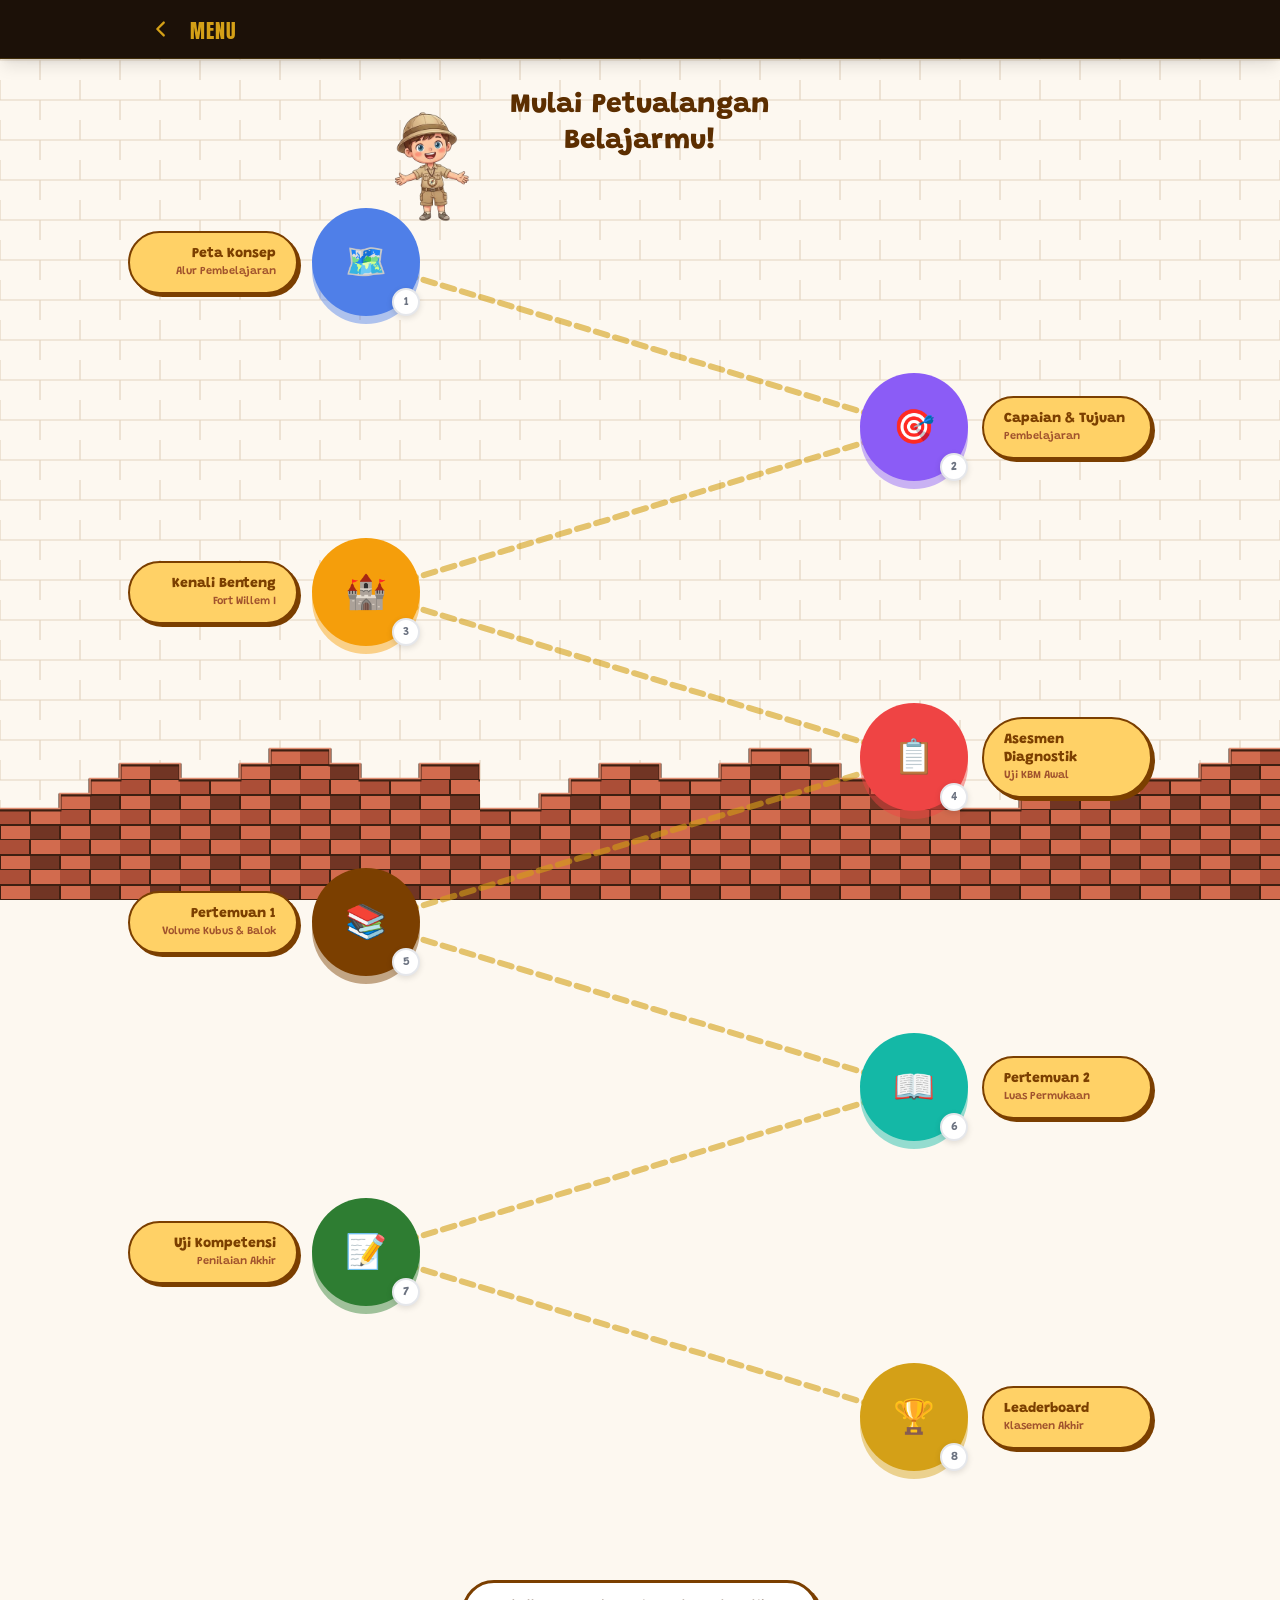
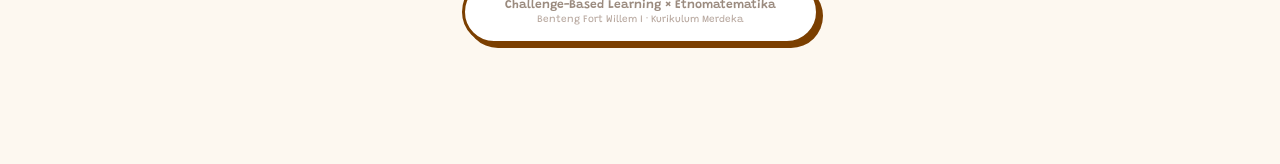
<file: menu.html>
<!DOCTYPE html>
<html lang="id">
<head>
    <meta charset="UTF-8">
    <meta name="viewport" content="width=device-width, initial-scale=1.0">
    <title>Menu Pembelajaran — FORTIFY</title>
    <link rel="preconnect" href="https://fonts.googleapis.com">
    <link rel="preconnect" href="https://fonts.gstatic.com" crossorigin>
    <style>
        @import url('https://fonts.googleapis.com/css2?family=Anton&family=Grandstander:ital,wght@0,100..900;1,100..900&display=swap');
    </style>
    <link rel="stylesheet" href="assets/css/style.css">
    <style>


        :root {
            --node-size: 78px;
            --node-r: 39px;
            --label-w: 110px;
            --label-gap: 10px;
            --row-h: 130px;
            --wrap-max: 360px;
        }
        @media (min-width: 640px) {
            :root {
                --node-size: 108px;
                --node-r: 54px;
                --label-w: 170px;
                --label-gap: 14px;
                --row-h: 165px;
                --wrap-max: 1024px;
            }
        }

        .site-header {
            background: #1C1108; color: white;
            position: sticky; top: 0; z-index: 50;
            box-shadow: 0 10px 15px -3px rgba(0, 0, 0, 0.1), 0 4px 6px -2px rgba(0, 0, 0, 0.05);
            border-bottom: 1px solid rgba(212, 160, 23, 0.2);
        }
        .site-header .inner {
            max-width: 1024px; margin: 0 auto;
            padding: 12px 16px;
            display: flex; align-items: center; justify-content: space-between;
        }
        .logo-box {
            width: 34px; height: 34px; border-radius: 9px;
            background: linear-gradient(135deg,#D4A017,#F5D060);
            display: flex; align-items: center; justify-content: center;
            flex-shrink: 0;
        }
        /* Removed media query for site-header to match other pages */

        .intro-section { text-align: center; padding: 32px 16px 8px; }
        @media (min-width: 640px) {
            .intro-section { padding: 52px 24px 12px; }
            .intro-badge { font-size: 14px !important; padding: 10px 22px !important; }
            .intro-sub   { font-size: 15px !important; margin-top: 8px !important; }
        }

        .level-section { padding: 8px 16px 80px; }
        @media (min-width: 640px) { .level-section { padding: 12px 32px 120px; } }

        .zigzag-wrapper {
            position: relative; width: 100%;
            max-width: var(--wrap-max); margin: 0 auto;
        }
        .zigzag-svg {
            position: absolute; inset: 0; width: 100%;
            pointer-events: none; z-index: 1; overflow: visible;
        }
        .zz-row {
            display: flex; align-items: center;
            height: var(--row-h); position: relative; z-index: 2;
        }
        .zz-spacer { flex: 1; min-width: 0; }

        .node-btn {
            width: var(--node-size); height: var(--node-size);
            flex-shrink: 0; border-radius: 50%;
            display: flex; align-items: center; justify-content: center;
            font-size: clamp(1.5rem, 4vw, 2.1rem);
            text-decoration: none;
            position: relative; z-index: 10;
            transition: transform .2s cubic-bezier(.34,1.56,.64,1), box-shadow .2s;
        }
        .node-btn:hover  { transform: translateY(-5px) scale(1.07); }
        .node-btn:active { transform: translateY(2px) scale(0.96); }

        .node-number {
            position: absolute; bottom: 0; right: 0;
            width: clamp(20px, 4vw, 28px); height: clamp(20px, 4vw, 28px);
            background: white; border: 2px solid #e5e7eb; border-radius: 50%;
            display: flex; align-items: center; justify-content: center;
            font-size: clamp(9px, 2vw, 12px); font-weight: 700; color: #6b7280;
            box-shadow: 0 2px 6px rgba(0,0,0,.12);
        }
        .node-label {
            width: var(--label-w); flex-shrink: 0;
            background: #FFD166; border-radius: 9999px;
            padding: clamp(8px,1.5vw,12px) clamp(16px,3vw,20px);
            box-shadow: 3px 3px 0px #7B3F00;
            border: 2px solid #7B3F00;
            word-break: break-word; hyphens: auto;
            transition: transform 0.2s, box-shadow 0.2s;
        }
        .label-left  { text-align: right; margin-right: var(--label-gap); }
        .label-right { text-align: left;  margin-left:  var(--label-gap); }
        .label-name {
            font-weight: 800; font-size: clamp(11px,2.5vw,14px);
            line-height: 1.3; color: #7B3F00; margin: 0;
            font-family: 'Grandstander', sans-serif;
        }
        .label-sub {
            font-size: clamp(9px,2vw,11px); line-height: 1.3;
            color: #A0522D; margin: 2px 0 0; font-weight: 600;
        }
        a.node-label {
            text-decoration: none;
            cursor: pointer;
        }
        a.node-label:active {
            transform: translate(3px, 3px);
            box-shadow: 0px 0px 0px #7B3F00;
        }
        a.node-label:hover .label-name {
            color: #5C2E00;
        }

        .footer-card { margin-top: clamp(40px,8vw,80px); text-align: center; }
        .footer-card .inner {
            display: inline-block; background: white; border-radius: 9999px;
            padding: clamp(12px,3vw,16px) clamp(24px,5vw,40px);
            box-shadow: 4px 4px 0px #7B3F00;
            border: 3px solid #7B3F00;
        }

        /* Mascot Responsive Styles */
        .mascot-walker {
            position: absolute; 
            z-index: 40; /* Berada di bawah header hitam (z-index: 50) tapi di atas garis peta */
            transition: transform 0.6s linear; /* Waktu transisi tiap langkah */
            pointer-events: none; 
            display: flex; 
            justify-content: center;
            align-items: flex-end; /* Agar kaki maskot menjejak di tengah node */
            top: 0px; 
            left: 0px; 
            width: 110px;
            height: 110px; /* Ukuran HP */
            margin-left: -55px; /* Setengah dari width */
            margin-top: -85px;  /* Angkat sedikit agar kaki pas di node */
        }
        .mascot-walker img {
            height: 100%; 
            width: auto; 
            object-fit: contain;
        }
        @media (min-width: 640px) {
            .mascot-walker {
                width: 180px;
                height: 180px; /* Ukuran PC/Tablet */
                margin-left: -90px;
                margin-top: -140px;
            }
        }
    </style>
</head>
<body>

<!-- HEADER -->
<header class="site-header">
    <div class="inner">
        <div style="display:flex; align-items:center; gap:12px;">
            <a href="index.html" style="display:flex; align-items:center; justify-content:center; width:34px; height:34px; color:#D4A017; text-decoration:none; transition: opacity 0.2s;" onmouseover="this.style.opacity=0.7" onmouseout="this.style.opacity=1">
                <svg style="width:22px;height:22px;" fill="none" stroke="currentColor" viewBox="0 0 24 24">
                    <path stroke-linecap="round" stroke-linejoin="round" stroke-width="2.5" d="M15 19l-7-7 7-7"/>
                </svg>
            </a>
            <div>
                <p class="brand-name" style="font-family: 'Anton', sans-serif; font-size:20px; font-weight:normal; letter-spacing: 1px; color:#D4A017; margin:0; line-height:1.2; padding-top: 3px;">
                    MENU
                </p>
            </div>
        </div>
        
    </div>
</header>

<!-- INTRO -->
<div class="intro-section" style="text-align: center; padding-top: 28px; padding-bottom: 8px;">
    <h1 style="font-size: 28px; font-weight: 800; color: #5C2E00; margin: 0; line-height: 1.3; font-family: 'Grandstander', sans-serif;">
        Mulai Petualangan
    </h1>
    <p style="font-size: 28px; font-weight: 800; color: #5C2E00; margin: 0; line-height: 1.3; font-family: 'Grandstander', sans-serif;">
        Belajarmu!
    </p>
</div>

<!-- LEVEL PATH / ZIGZAG -->
<div class="level-section">
    <div class="zigzag-wrapper" id="zzWrapper">
        <svg class="zigzag-svg" id="zzSvg" style="height:0" aria-hidden="true"></svg>

        <!-- Level 1: Peta Konsep (LEFT) -->
        <div class="zz-row">
            <a href="peta-konsep.html" class="node-label label-left">
                <p class="label-name">Peta Konsep</p>
                <p class="label-sub">Alur Pembelajaran</p>
            </a>
            <a href="peta-konsep.html" class="node-btn zz-node"
               style="background:#4F7FE8;box-shadow:0 8px 0 rgba(79,127,232,.45);">
                <span>🗺️</span>
                <span class="node-number">1</span>
            </a>
            <div class="zz-spacer"></div>
        </div>

        <!-- Level 2: Capaian & Tujuan (RIGHT) -->
        <div class="zz-row">
            <div class="zz-spacer"></div>
            <a href="capaian-pembelajaran.html" class="node-btn zz-node"
               style="background:#8B5CF6;box-shadow:0 8px 0 rgba(139,92,246,.45);">
                <span>🎯</span>
                <span class="node-number">2</span>
            </a>
            <a href="capaian-pembelajaran.html" class="node-label label-right">
                <p class="label-name">Capaian &amp; Tujuan</p>
                <p class="label-sub">Pembelajaran</p>
            </a>
        </div>

        <!-- Level 3: Kenali Benteng (LEFT) -->
        <div class="zz-row">
            <a href="kenali-benteng.html" class="node-label label-left">
                <p class="label-name">Kenali Benteng</p>
                <p class="label-sub">Fort Willem I</p>
            </a>
            <a href="kenali-benteng.html" class="node-btn zz-node"
               style="background:#F59E0B;box-shadow:0 8px 0 rgba(245,158,11,.45);">
                <span>🏰</span>
                <span class="node-number">3</span>
            </a>
            <div class="zz-spacer"></div>
        </div>

        <!-- Level 4: Asesmen Diagnostik (RIGHT) -->
        <div class="zz-row">
            <div class="zz-spacer"></div>
            <a href="asesmen-diagnostik.html" class="node-btn zz-node"
               style="background:#EF4444;box-shadow:0 8px 0 rgba(239,68,68,.45);">
                <span>📋</span>
                <span class="node-number">4</span>
            </a>
            <a href="asesmen-diagnostik.html" class="node-label label-right">
                <p class="label-name">Asesmen Diagnostik</p>
                <p class="label-sub">Uji KBM Awal</p>
            </a>
        </div>

        <!-- Level 5: Pertemuan 1 (LEFT) -->
        <div class="zz-row">
            <a href="pertemuan-1.html" class="node-label label-left">
                <p class="label-name">Pertemuan 1</p>
                <p class="label-sub">Volume Kubus &amp; Balok</p>
            </a>
            <a href="pertemuan-1.html" class="node-btn zz-node"
               style="background:#7B3F00;box-shadow:0 8px 0 rgba(123,63,0,.45);">
                <span>📚</span>
                <span class="node-number">5</span>
            </a>
            <div class="zz-spacer"></div>
        </div>

        <!-- Level 6: Pertemuan 2 (RIGHT) -->
        <div class="zz-row">
            <div class="zz-spacer"></div>
            <a href="pertemuan-2.html" class="node-btn zz-node"
               style="background:#14B8A6;box-shadow:0 8px 0 rgba(20,184,166,.45);">
                <span>📖</span>
                <span class="node-number">6</span>
            </a>
            <a href="pertemuan-2.html" class="node-label label-right">
                <p class="label-name">Pertemuan 2</p>
                <p class="label-sub">Luas Permukaan</p>
            </a>
        </div>

        <!-- Level 7: Uji Kompetensi (LEFT) -->
        <div class="zz-row">
            <a href="asesmen-sumatif.html" class="node-label label-left">
                <p class="label-name">Uji Kompetensi</p>
                <p class="label-sub">Penilaian Akhir</p>
            </a>
            <a href="asesmen-sumatif.html" class="node-btn zz-node"
               style="background:#2E7D32;box-shadow:0 8px 0 rgba(46,125,50,.45);">
                <span>📝</span>
                <span class="node-number">7</span>
            </a>
            <div class="zz-spacer"></div>
        </div>

        <!-- Level 8: Live Leaderboard (RIGHT) -->
        <div class="zz-row">
            <div class="zz-spacer"></div>
            <a href="leaderboard.html" class="node-btn zz-node"
               style="background:#D4A017;box-shadow:0 8px 0 rgba(212,160,23,.45);">
                <span>🏆</span>
                <span class="node-number">8</span>
            </a>
            <a href="leaderboard.html" class="node-label label-right">
                <p class="label-name">Leaderboard</p>
                <p class="label-sub">Klasemen Akhir</p>
            </a>
        </div>

        <!-- Animated Mascot (Kembali ke dalam Peta agar ikut tergulung header) -->
        <div id="mascot-walker" class="mascot-walker">
            <img id="mascot-img" src="assets/images/Maskot_diam.png">
        </div>

    </div>

    <!-- FOOTER -->
    <div class="footer-card">
        <div class="inner">
            <p class="f-title" style="font-size:12px;font-weight:600;color:#9B8B7F;margin:0">
            Challenge-Based Learning × Etnomatematika
            </p>
            <p class="f-sub" style="font-size:10px;color:#b8a89f;margin:4px 0 0">
                Benteng Fort Willem I · Kurikulum Merdeka
            </p>
        </div>
    </div>
</div>

<script>
    document.addEventListener("DOMContentLoaded", () => {
        const mascot = document.getElementById("mascot-walker");
        const mascotImg = document.getElementById("mascot-img");
        
        // --- Sistem Animasi Custom JSON ---
        let walkFrames = [];
        let walkInterval = null;
        let isWalking = false;

        // Ambil data frame dari Maskot.json
        fetch('assets/images/Maskot.json')
            .then(res => res.json())
            .then(data => {
                // Ekstrak semua gambar base64 dari layer pertama
                if(data.layers && data.layers[0] && data.layers[0].sprites) {
                    walkFrames = data.layers[0].sprites.map(sprite => sprite.base64);
                }
            })
            .catch(err => console.error("Gagal memuat Maskot.json:", err));

        function startWalk() {
            if(walkFrames.length === 0 || isWalking) return;
            isWalking = true;
            let currentFrame = 0;
            // Ganti frame setiap 80ms (sekitar 12 FPS). Ubah angka 80 jika terlalu cepat/lambat.
            walkInterval = setInterval(() => {
                mascotImg.src = walkFrames[currentFrame];
                currentFrame = (currentFrame + 1) % walkFrames.length;
            }, 80); 
        }

        function stopWalk() {
            isWalking = false;
            clearInterval(walkInterval);
            mascotImg.src = "assets/images/Maskot_diam.png"; // Kembali diam
        }
        
        // --- Logika Pathfinding & State ---
        const zzNodes = Array.from(document.querySelectorAll('.zz-node'));
        const clickables = document.querySelectorAll('.node-btn, .node-label');
        const wrapper = document.getElementById('zzWrapper');

        // Fungsi untuk mendapatkan koordinat target (tengah node + offset agar di samping)
        function getTargetCoords(nodeElement) {
            const wrapRect = wrapper.getBoundingClientRect();
            const rect = nodeElement.getBoundingClientRect();
            
            let targetX = (rect.left - wrapRect.left) + (rect.width / 2);
            let targetY = (rect.top - wrapRect.top) + (rect.height / 2);

            // Cek apakah di baris ini label ada di kiri atau kanan
            const parentRow = nodeElement.closest('.zz-row');
            if (parentRow) {
                if (parentRow.querySelector('.label-left')) {
                    // Label di kiri node, jadi maskot berdiri di KANAN node
                    targetX += 65; 
                } else if (parentRow.querySelector('.label-right')) {
                    // Label di kanan node, jadi maskot berdiri di KIRI node
                    targetX -= 65;
                }
            }

            return { x: targetX, y: targetY };
        }

        let currentPosIndex = -1; // -1 = start di pojok kanan atas
        // Posisi default di dalam wrapper (kanan atas)
        let currentCoords = { x: 300, y: 20 }; 

        // Muat posisi terakhir dari sessionStorage
        const savedPos = sessionStorage.getItem('mascotNodePos');
        if (savedPos !== null && parseInt(savedPos) >= 0 && parseInt(savedPos) < zzNodes.length) {
            currentPosIndex = parseInt(savedPos);
            // Snap langsung tanpa animasi
            mascot.style.transition = 'none';
            currentCoords = getTargetCoords(zzNodes[currentPosIndex]);
            mascot.style.transform = `translate(${currentCoords.x}px, ${currentCoords.y}px)`;
            
            // Kembalikan transisi setelah snap
            setTimeout(() => { mascot.style.transition = 'transform 0.6s linear'; }, 50);
        } else {
            // Jika belum ada posisi, taruh di kanan atas
            mascot.style.transition = 'none';
            mascot.style.transform = `translate(${currentCoords.x}px, ${currentCoords.y}px)`;
            setTimeout(() => { mascot.style.transition = 'transform 0.6s linear'; }, 50);
        }

        // Fungsi berjalan perlahan ke satu titik
        function walkToCoords(targetCoords) {
            return new Promise(resolve => {
                // Tentukan arah hadap
                if (targetCoords.x < currentCoords.x) {
                    mascotImg.style.transform = `scaleX(-1)`; // Hadap Kiri
                } else {
                    mascotImg.style.transform = `scaleX(1)`; // Hadap Kanan
                }
                
                mascot.style.transform = `translate(${targetCoords.x}px, ${targetCoords.y}px)`;
                currentCoords = targetCoords;
                
                // Tunggu transisi CSS selesai (0.6s)
                setTimeout(() => resolve(), 600);
            });
        }

        // Event listener klik untuk tiap tombol
        clickables.forEach(node => {
            node.addEventListener('click', async function(e) {
                e.preventDefault();
                const targetUrl = this.getAttribute('href');
                if(!targetUrl || targetUrl === "#") return;

                // Cari tahu index dari node yang diklik (1-8 => index 0-7)
                // Kita bisa mencari relasi antara href node ini dengan zz-nodes
                const targetZzNodeIndex = zzNodes.findIndex(z => z.getAttribute('href') === targetUrl);
                
                if(targetZzNodeIndex === -1) {
                    window.location.href = targetUrl;
                    return;
                }

                // Mulai mainkan animasi frame jalan
                startWalk();

                // Pathfinding berurutan
                // Jika dari luar peta (-1), langsung jalan ke titik tersebut (atau bisa ke titik 0 dulu)
                if (currentPosIndex === -1) {
                    await walkToCoords(getTargetCoords(zzNodes[targetZzNodeIndex]));
                } else {
                    // Berjalan melewati titik-titik perantara
                    const step = currentPosIndex < targetZzNodeIndex ? 1 : -1;
                    for (let i = currentPosIndex + step; i !== targetZzNodeIndex + step; i += step) {
                        await walkToCoords(getTargetCoords(zzNodes[i]));
                    }
                }

                stopWalk();
                currentPosIndex = targetZzNodeIndex;
                
                // Simpan posisi ke sessionStorage agar saat "Back", dia tetap disitu
                sessionStorage.setItem('mascotNodePos', currentPosIndex);

                // Delay sedikit lalu pindah halaman
                setTimeout(() => {
                    window.location.href = targetUrl;
                }, 300);
            });
        });
    });
</script>
<script src="assets/js/app.js"></script>
</body>
</html>
</file>
<file: assets/css/style.css>
/* ===================================================
   LIDM — Etnomatematika Fort Willem I
   Main Stylesheet
   =================================================== */

/* ===== Google Fonts (loaded via HTML <link>) ===== */

/* ===== CSS Variables (Theme) ===== */
:root {
    --font-sans: 'Grandstander', ui-sans-serif, system-ui, sans-serif;
    --font-heading: 'Grandstander', 'Anton', ui-sans-serif, system-ui, sans-serif;
    --font-anton: 'Anton', sans-serif;
    --font-oleo: 'Oleo Script', cursive;

    /* Heritage Brown Colors */
    --color-primary: #7B3F00;
    --color-primary-light: #A0522D;
    --color-primary-dark: #5C2E00;

    /* Gold Accent */
    --color-gold: #D4A017;
    --color-gold-light: #F5D060;
    --color-gold-dark: #B8860B;

    /* Cream/Warm Backgrounds */
    --color-cream: #FDF8F0;
    --color-cream-dark: #F5EDE0;

    /* Sidebar */
    --color-sidebar: #1C1108;
    --color-sidebar-hover: #2E1D0F;

    /* Accent Green */
    --color-accent: #2E7D32;
    --color-accent-light: #4CAF50;

    /* Text */
    --color-text-main: #1A1A1A;
    --color-text-light: #6B5B4F;
    --color-text-muted: #9B8B7F;
}

/* ===== Global Styles ===== */
*, *::before, *::after {
    box-sizing: border-box;
    margin: 0;
    padding: 0;
}

html {
    scroll-behavior: smooth;
}

body {
    font-family: var(--font-sans);
    color: var(--color-text-main);
    background-color: var(--color-cream);
    background-image: 
        url("data:image/svg+xml,%3Csvg width='480' height='180' viewBox='0 0 480 180' xmlns='http://www.w3.org/2000/svg'%3E%3Cdefs%3E%3Cpattern id='brick' width='60' height='30' patternUnits='userSpaceOnUse'%3E%3Crect width='60' height='30' fill='%23D26B4E'/%3E%3Crect x='0' y='0' width='30' height='15' fill='%23AB4E37'/%3E%3Crect x='30' y='15' width='30' height='15' fill='%23713524'/%3E%3Cpath d='M0,15 H60 M0,30 H60 M30,0 V15 M0,15 V30 M60,15 V30' fill='none' stroke='%233E1F11' stroke-width='2'/%3E%3C/pattern%3E%3C/defs%3E%3Cpath d='M0,90 H60 V75 H90 V60 H120 V45 H180 V60 H240 V45 H270 V30 H330 V45 H360 V60 H420 V45 H480 V60 L480,180 L0,180 Z' fill='url(%23brick)'/%3E%3Cpath d='M0,90 H60 V75 H90 V60 H120 V45 H180 V60 H240 V45 H270 V30 H330 V45 H360 V60 H420 V45 H480 V60' fill='none' stroke='%233E1F11' stroke-width='3' stroke-linecap='square'/%3E%3Cpath d='M0,90 H60 V75 H90 V60 H120 V45 H180 V60 H240 V45 H270 V30 H330 V45 H360 V60 H420 V45 H480 V60' fill='none' stroke='%23E28D70' stroke-width='1.5' stroke-linecap='square' transform='translate(0,-1.5)'/%3E%3C/svg%3E"), 
        url("data:image/svg+xml,%3Csvg width='80' height='40' viewBox='0 0 80 40' xmlns='http://www.w3.org/2000/svg'%3E%3Cg fill='none' stroke='%237B3F00' stroke-opacity='0.20' stroke-width='1.2'%3E%3Cpath d='M0,20 H80 M40,20 V40 M0,0 V20 M80,0 V20'/%3E%3C/g%3E%3C/svg%3E");
    background-position: bottom left, top left;
    background-size: 480px 180px, 80px 40px;
    background-repeat: repeat-x, repeat;
    background-attachment: fixed;
    min-height: 100vh;
}

h1, h2, h3, h4, h5, h6 {
    font-family: var(--font-heading);
}

a {
    text-decoration: none;
    color: inherit;
}

/* ===== Scrollbar Styling ===== */
::-webkit-scrollbar { width: 6px; }
::-webkit-scrollbar-track { background: var(--color-cream-dark); }
::-webkit-scrollbar-thumb { background: var(--color-primary-light); border-radius: 10px; }

/* ===== Custom Animations ===== */
@keyframes fadeInUp {
    from { opacity: 0; transform: translateY(30px); }
    to   { opacity: 1; transform: translateY(0); }
}
@keyframes slideInLeft {
    from { opacity: 0; transform: translateX(-30px); }
    to   { opacity: 1; transform: translateX(0); }
}
@keyframes pulse-gold {
    0%, 100% { box-shadow: 0 0 0 0 rgba(212, 160, 23, 0.4); }
    50%       { box-shadow: 0 0 20px 10px rgba(212, 160, 23, 0.1); }
}
@keyframes float {
    0%, 100% { transform: translateY(0px); }
    50%       { transform: translateY(-10px); }
}

.animate-fade-in-up    { animation: fadeInUp 0.6s ease-out forwards; }
.animate-slide-in-left { animation: slideInLeft 0.5s ease-out forwards; }
.animate-pulse-gold    { animation: pulse-gold 2s infinite; }
.animate-float         { animation: float 3s ease-in-out infinite; }

/* ===== Heritage Border ===== */
.heritage-border { border: 2px solid var(--color-gold); position: relative; }
.heritage-border::before {
    content: '';
    position: absolute;
    top: -4px; left: -4px; right: -4px; bottom: -4px;
    border: 1px solid rgba(212, 160, 23, 0.3);
    pointer-events: none;
}

/* ===== Card Styles ===== */
.card-heritage {
    background: white;
    border-radius: 1.5rem;
    padding: 2rem;
    box-shadow: 4px 4px 0px #7B3F00;
    border: 3px solid #7B3F00;
    transition: all 0.3s ease;
}
.card-heritage:hover {
    box-shadow: 6px 6px 0px #7B3F00;
    transform: translateY(-2px) translateX(-2px);
}

/* ===== CBL Step Cards ===== */
.cbl-step {
    border-left: 4px solid var(--color-gold);
    background: rgba(253, 248, 240, 0.5);
    border-radius: 0 1rem 1rem 0;
    transition: all 0.3s ease;
}
.cbl-step:hover {
    border-left-color: var(--color-primary);
    background: white;
}

/* ===== Quiz Option Styles ===== */
.quiz-option {
    background: white;
    border: 3px solid #7B3F00;
    border-radius: 1rem;
    padding: 1rem 1.5rem;
    cursor: pointer;
    box-shadow: 3px 3px 0px #7B3F00;
    transition: all 0.2s ease;
    width: 100%;
    text-align: left;
}
.quiz-option:hover { 
    border-color: #D4A017; 
    background: #FFFAF0; 
    transform: translate(-2px, -2px);
    box-shadow: 5px 5px 0px #D4A017; 
}
.quiz-option.selected { 
    border-color: var(--color-primary); 
    background: #EBF8FF; 
    box-shadow: 4px 4px 0px var(--color-primary); 
}
.quiz-option.correct { 
    border-color: var(--color-accent); 
    background: #F0FFF4; 
    box-shadow: 4px 4px 0px var(--color-accent);
}
.quiz-option.wrong { 
    border-color: #E53935; 
    background: #FFF5F5; 
    box-shadow: 4px 4px 0px #E53935;
}

/* ===== Gradient Backgrounds ===== */
.bg-heritage-gradient {
    background: linear-gradient(135deg, var(--color-primary) 0%, var(--color-primary-dark) 50%, #3E1F00 100%);
}
.bg-gold-gradient {
    background: linear-gradient(135deg, var(--color-gold-dark) 0%, var(--color-gold) 50%, var(--color-gold-light) 100%);
}

/* ===== Flip Card ===== */
.flip-card { perspective: 1000px; cursor: pointer; }
.flip-card-inner { transition: transform 0.6s; transform-style: preserve-3d; position: relative; }
.flip-card.flipped .flip-card-inner { transform: rotateY(180deg); }
.flip-card-front, .flip-card-back { backface-visibility: hidden; -webkit-backface-visibility: hidden; }
.flip-card-back { transform: rotateY(180deg); color: white; }

/* ===== Sidebar Layout ===== */
.sidebar {
    position: fixed;
    top: 0; left: 0;
    height: 100vh;
    width: 288px;
    background: var(--color-sidebar);
    color: white;
    z-index: 50;
    display: flex;
    flex-direction: column;
    transform: translateX(-100%);
    transition: transform 0.3s ease;
}
.sidebar.open { transform: translateX(0); }

@media (min-width: 1024px) {
    .sidebar { transform: translateX(0); }
    .main-content { margin-left: 288px; }
}

.sidebar-overlay {
    display: none;
    position: fixed;
    inset: 0;
    background: rgba(0,0,0,0.5);
    z-index: 40;
}
.sidebar-overlay.active { display: block; }

/* ===== Mobile Header ===== */
.mobile-header {
    display: flex;
    align-items: center;
    justify-content: space-between;
    background: var(--color-sidebar);
    color: white;
    padding: 12px 16px;
    position: fixed;
    top: 0; left: 0; right: 0;
    z-index: 50;
}
@media (min-width: 1024px) {
    .mobile-header { display: none; }
}

.main-content {
    min-height: 100vh;
    padding-top: 64px;
}
@media (min-width: 1024px) {
    .main-content { padding-top: 0; }
}

/* ===== Hamburger Button ===== */
.hamburger {
    background: none;
    border: none;
    cursor: pointer;
    color: white;
    padding: 8px;
    border-radius: 8px;
    display: flex;
    align-items: center;
    justify-content: center;
}
.hamburger:hover { background: var(--color-sidebar-hover); }

/* ===== Sidebar Nav Link ===== */
.sidebar-link {
    display: flex;
    align-items: center;
    gap: 12px;
    padding: 12px 16px;
    border-radius: 12px;
    font-size: 14px;
    color: rgba(245,237,224,0.7);
    transition: all 0.2s;
    text-decoration: none;
}
.sidebar-link:hover { background: var(--color-sidebar-hover); color: var(--color-gold-light); }
.sidebar-link.active {
    background: rgba(212,160,23,0.2);
    color: var(--color-gold);
    font-weight: 600;
    border: 1px solid rgba(212,160,23,0.3);
}

/* ===== Mascot Animation ===== */
.mascot-sprite {
    --frames: 12; /* UBAH ANGKA 12 INI SESUAI JUMLAH GAMBAR FRAME BERJALAN ANDA */
    
    width: 100%;
    height: 100%;
    background: url('../images/sprite_sheet_maskot.png') left center;
    background-size: calc(var(--frames) * 100%) 100%;
    background-repeat: no-repeat;
    
    /* Animasi sprite berjalan. Ubah angka 7 menjadi (jumlah frames - 1) jika frame Anda bukan 8 */
    animation: walk-cycle 1s steps(11) infinite;
}

/* Pose Diam Saat Animasi Selesai (dipicu oleh JavaScript) */
.mascot-sprite.idle {
    background: url('../images/Maskot_diam.png') center bottom;
    background-size: contain;
    background-repeat: no-repeat;
    animation: none; /* Hentikan animasi berjalan */
}

/* Keyframes untuk sprite animasi berjalan di tempat (seperti flipbook) */
@keyframes walk-cycle {
    to { background-position: 100% center; }
}

/* Keyframes untuk memindahkan posisi kontainer maskot dari ujung kiri layar ke dalam layar */
@keyframes walk-in {
    from { left: -250px; }
    to { left: -30px; }
}

@keyframes walk-anim {
    to { transform: translateX(-100%); }
}
</file>
